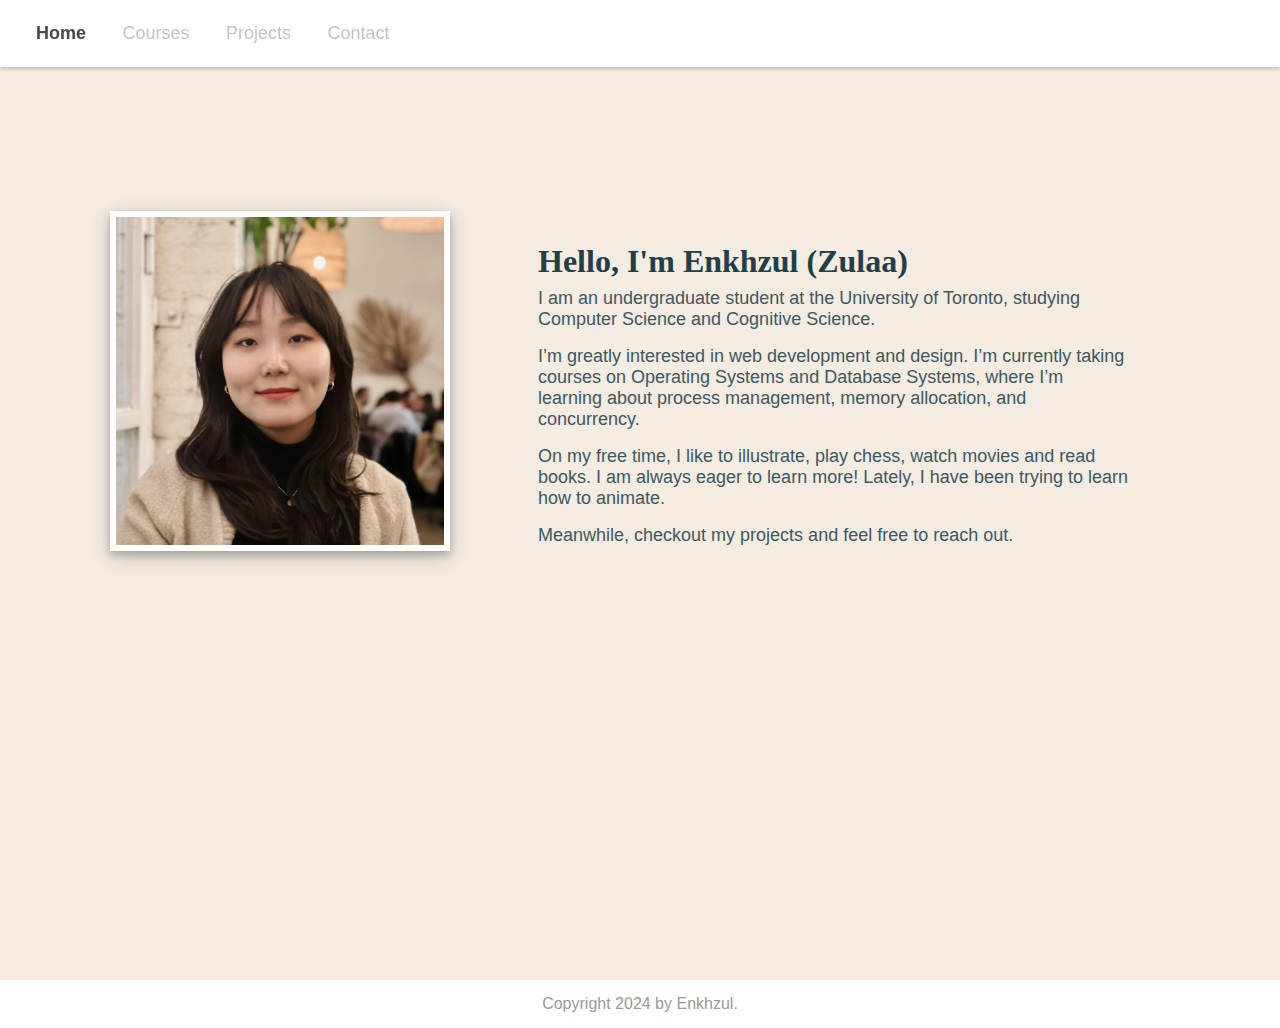
<file: index.html>
<!DOCTYPE html>
<html>
  <head>
    <meta name="viewport" content="width=device-width, initial-scale=1.0" />
    <link rel="stylesheet" href="style.css" />
    <title>Enkhzul's Webpage</title>
  </head>
  <body id="profile">
    <header>
      <ul id="navbar">
        <li><a href="index.html" class="nav-li" id="active">Home</a></li>
        <li><a href="courses.html">Courses</a></li>
        <li><a href="projects.html">Projects</a></li>
        <li><a href="contact.html">Contact</a></li>
      </ul>
    </header>
    <main class="home">
      <div class="container">
        <img class="square" src="portrait.jpg" alt="Me" />
        <div class="aboutme">
          <h1>Hello, I'm Enkhzul (Zulaa)</h1>
          <p>
            I am an undergraduate student at the University of Toronto, studying
            Computer Science and Cognitive Science.
          </p>
          <p>
            I’m greatly interested in web development and design. I’m currently
            taking courses on Operating Systems and Database Systems, where I’m
            learning about process management, memory allocation, and
            concurrency.
          </p>
          <p>
            On my free time, I like to illustrate, play chess, watch movies and
            read books. I am always eager to learn more! Lately, I have been
            trying to learn how to animate.
          </p>
          <p>Meanwhile, checkout my projects and feel free to reach out.</p>
        </div>
      </div>
    </main>
    <footer id="footer">
      <p>Copyright 2024 by Enkhzul.</p>
    </footer>
  </body>
</html>
</file>
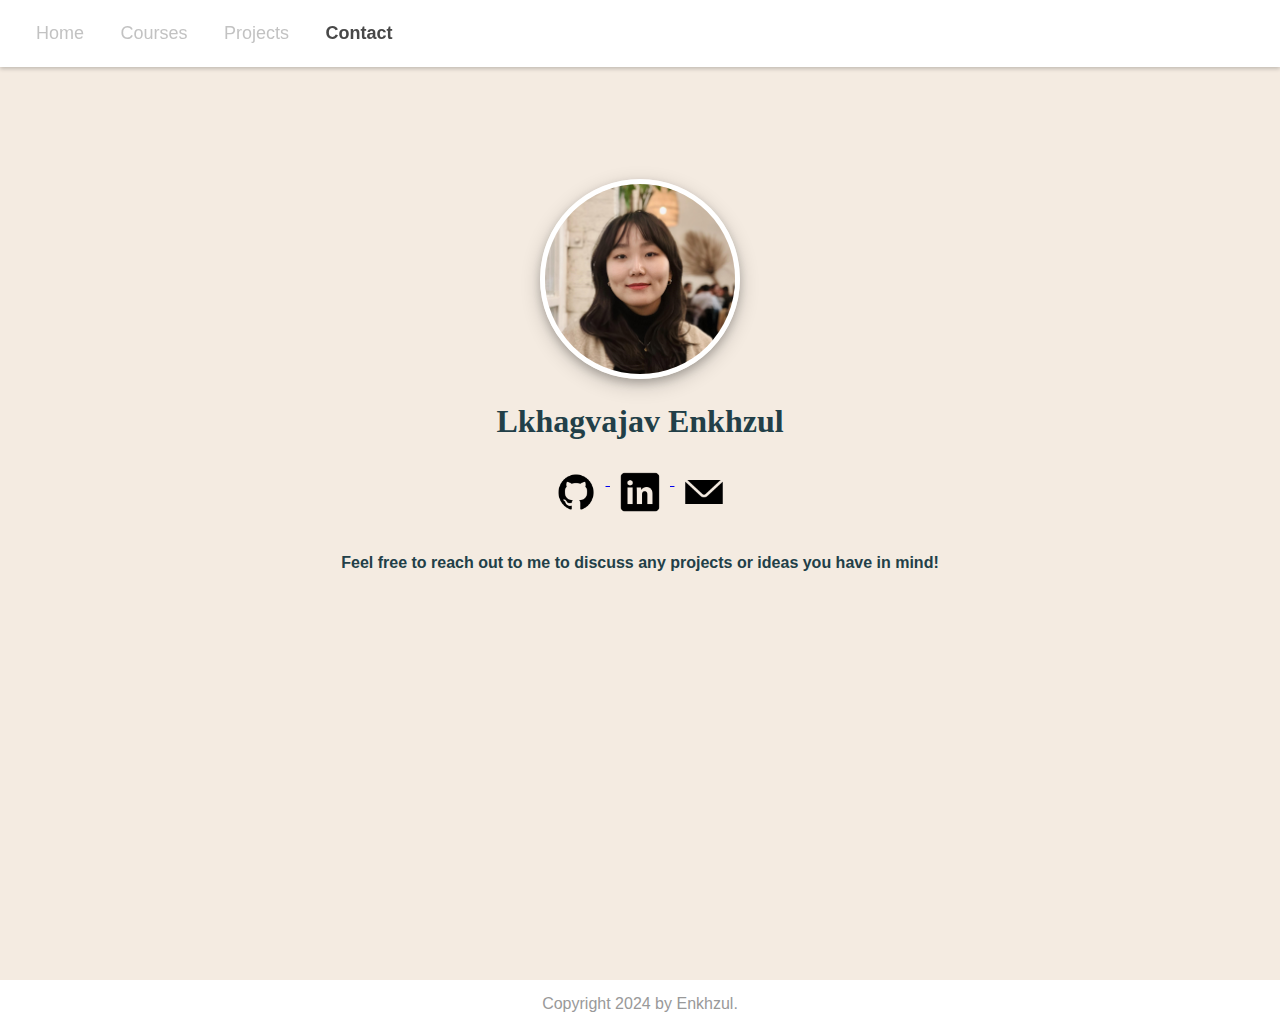
<file: contact.html>
<!DOCTYPE html>
<html>
  <head>
    <meta name="viewport" content="width=device-width, initial-scale=1.0" />
    <link rel="stylesheet" href="style.css" />
    <title>My contact</title>
  </head>
  <header>
    <ul id="navbar">
      <li><a href="index.html" class="nav-li">Home</a></li>
      <li><a href="courses.html">Courses</a></li>
      <li><a href="projects.html">Projects</a></li>
      <li><a href="contact.html" id="active">Contact</a></li>
    </ul>
  </header>
  <body id="profile">
    <main class="home">
      <section>
        <img class="circle" src="portrait.jpg" alt="Me" />
        <h1>Lkhagvajav Enkhzul</h1>
        <div class="find">
          <a href="https://github.com/Enkhzul001">
            <img src="logos/github.png" alt="github" />
          </a>
          <a href="https://www.linkedin.com/in/lk-zul/">
            <img src="logos/linkedin.png" alt="linkedin" />
          </a>
          <a
            href="mailto:zulaa.lkhagvajav@mail.utoronto.ca?subject=More%20info...&body=I%20was%20on%20your%20website%20and%20would%20like%20to%20learn%20more%20about%3A%0D%0A%0D%0A"
          >
            <img src="logos/email.png" alt="email" />
          </a>
          <p class="find">
            Feel free to reach out to me to discuss any projects or ideas you
            have in mind!
          </p>
        </div>
      </section>
    </main>
    <footer id="footer">
      <p>Copyright 2024 by Enkhzul.</p>
    </footer>
  </body>
</html>
</file>
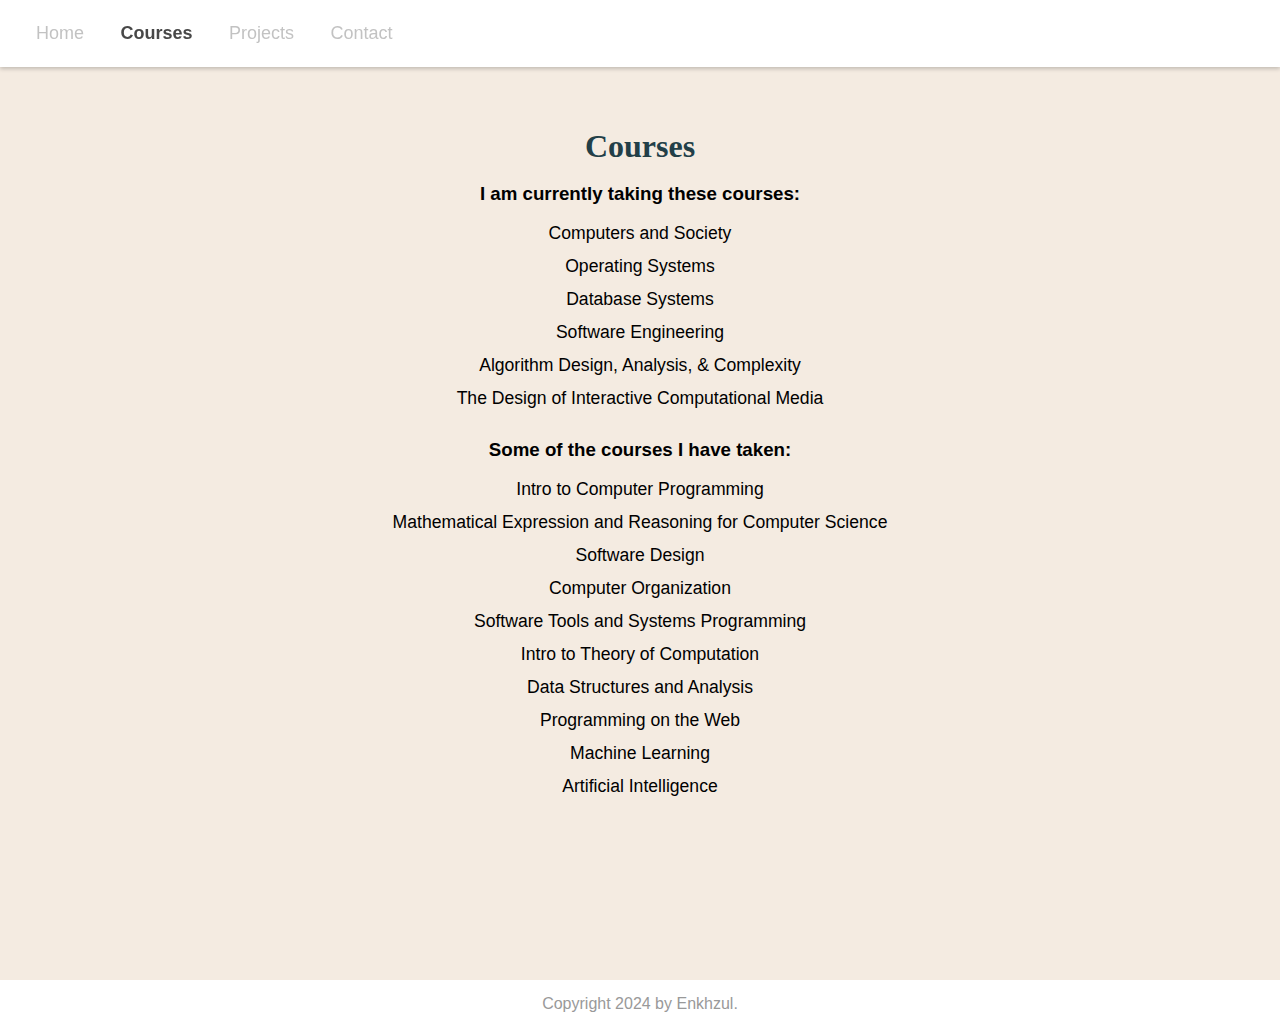
<file: courses.html>
<!DOCTYPE html>
<html>
  <head>
    <meta name="viewport" content="width=device-width, initial-scale=1.0" />
    <link rel="stylesheet" href="style.css" />
    <title>Courses</title>
  </head>
  <body>
    <header>
      <ul id="navbar">
        <li><a href="index.html" class="nav-li">Home</a></li>
        <li><a href="courses.html" id="active">Courses</a></li>
        <li><a href="projects.html">Projects</a></li>
        <li><a href="contact.html">Contact</a></li>
      </ul>
    </header>
    <main>
      <h1>Courses</h1>
      <br />
      <h3>I am currently taking these courses:</h3>
      <br />
      <ul id="courses">
        <li>Computers and Society</li>
        <li>Operating Systems</li>
        <li>Database Systems</li>
        <li>Software Engineering</li>
        <li>Algorithm Design, Analysis, & Complexity</li>
        <li>The Design of Interactive Computational Media</li>
      </ul>
      <br />
      <h3>Some of the courses I have taken:</h3>
      <br />
      <ul id="past-courses">
        <li>Intro to Computer Programming</li>
        <li>Mathematical Expression and Reasoning for Computer Science</li>
        <li>Software Design</li>
        <li>Computer Organization</li>
        <li>Software Tools and Systems Programming</li>
        <li>Intro to Theory of Computation</li>
        <li>Data Structures and Analysis</li>
        <li>Programming on the Web</li>
        <li>Machine Learning</li>
        <li>Artificial Intelligence</li>
      </ul>
    </main>
    <footer id="about-footer">
      <p>Copyright 2024 by Enkhzul.</p>
    </footer>
  </body>
</html>
</file>
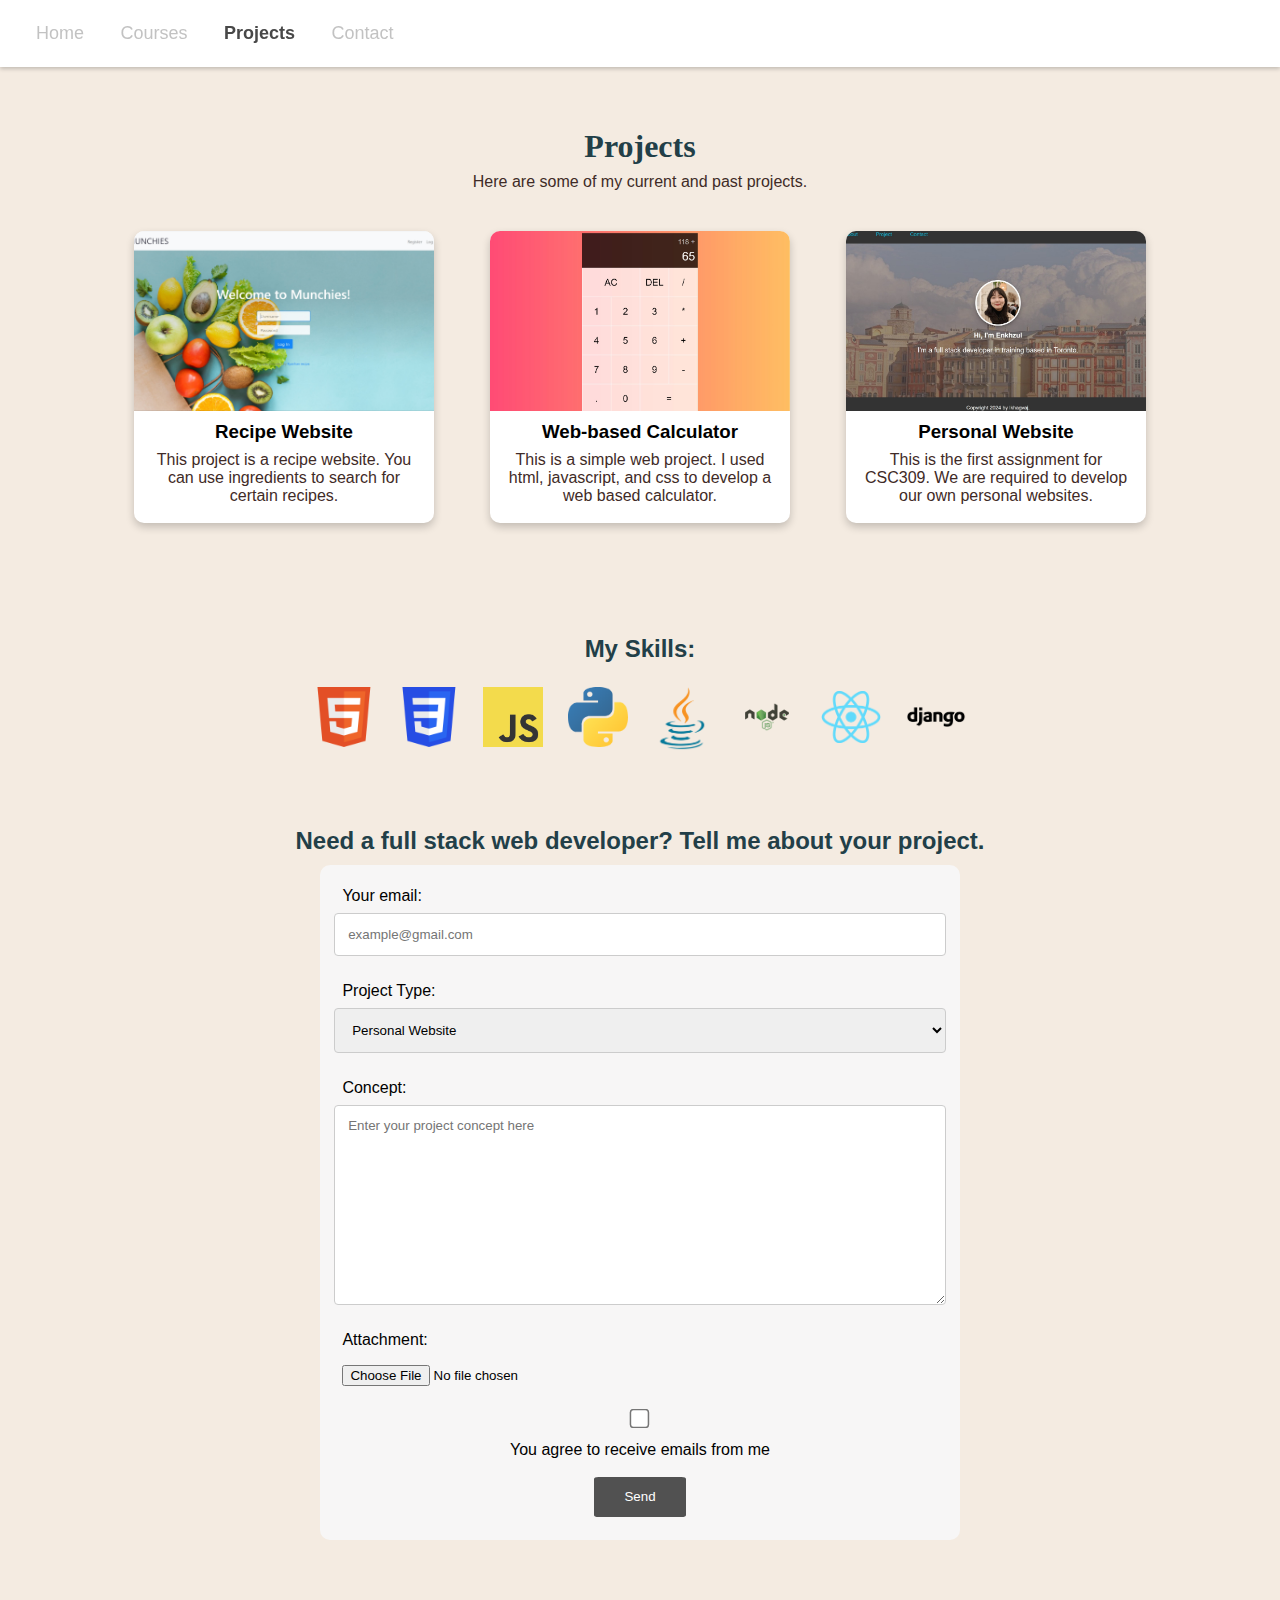
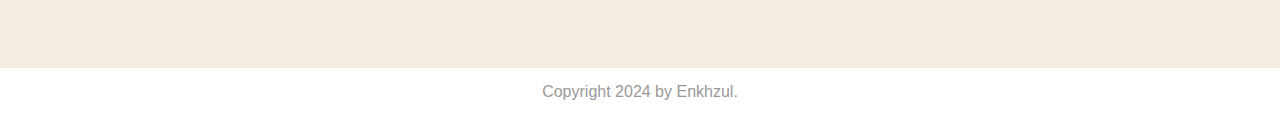
<file: projects.html>
<!DOCTYPE html>
<html>
  <head>
    <meta name="viewport" content="width=device-width, initial-scale=1.0" />
    <link rel="stylesheet" href="style.css" />
    <title>Project page</title>
  </head>
  <body>
    <header>
      <ul id="navbar">
        <li><a href="index.html" class="nav-li">Home</a></li>
        <li><a href="courses.html">Courses</a></li>
        <li><a href="projects.html" id="active">Projects</a></li>
        <li><a href="contact.html">Contact</a></li>
      </ul>
    </header>
    <main>
      <h1>Projects</h1>
      <p class="find">Here are some of my current and past projects.</p>
      <div class="container">
        <div class="card">
          <img class="imgcard" src="project1.jpg" alt="Project1" />
          <div class="text-container">
            <h3>Recipe Website</h3>
            <p class="card-text">
              This project is a recipe website. You can use ingredients to
              search for certain recipes.
            </p>
          </div>
        </div>
        <div class="card">
          <img class="imgcard" src="project2.jpg" alt="Project2" />
          <div class="text-container">
            <h3>Web-based Calculator</h3>
            <p class="card-text">
              This is a simple web project. I used html, javascript, and css to
              develop a web based calculator.
            </p>
          </div>
        </div>
        <div class="card">
          <img class="imgcard" src="project3.jpg" alt="Project3" />
          <div class="text-container">
            <h3>Personal Website</h3>
            <p class="card-text">
              This is the first assignment for CSC309. We are required to
              develop our own personal websites.
            </p>
          </div>
        </div>
      </div>
      <div class="skills">
        <h2>My Skills:</h2>
        <img class="skills" src="logos/html5.png" alt="html" />
        <img class="skills" src="logos/css.png" alt="css" />
        <img class="skills" src="logos/js.png" alt="js" />
        <img class="skills" src="logos/python.png" alt="python" />
        <img class="skills" src="logos/java.png" alt="java" />
        <img class="skills" src="logos/node.png" alt="nodejs" />
        <img class="skills" src="logos/react.png" alt="react" />
        <img class="skills" src="logos/dj.png" alt="django" />
      </div>
      <br />
      <h2>Need a full stack web developer? Tell me about your project.</h2>
      <form
        action="https://postman-echo.com/post"
        id="forms"
        method="post"
        enctype="multipart/form-data"
      >
        <label for="email">Your email:</label>
        <input
          type="email"
          id="email"
          name="email"
          placeholder="example@gmail.com"
        /><br />
        <label for="project">Project Type:</label>
        <select name="project" id="proj">
          <option value="Personal Website">Personal Website</option>
          <option value="Ecommerce">Ecommerce</option>
          <option value="Game">Game</option></select
        ><br />
        <label for="concept">Concept:</label>
        <textarea
          id="concept"
          name="concept"
          placeholder="Enter your project concept here"
        ></textarea
        ><br />
        <label for="attachments">Attachment:</label>
        <input type="file" id="attachments" name="attachments" /><br />
        <input type="checkbox" id="consent" name="consent" value="yes" />
        <label for="consent" id="check-text"
          >You agree to receive emails from me</label
        ><br />
        <button type="submit" form="forms" value="Submit">Send</button>
      </form>
    </main>
    <footer>
      <p>Copyright 2024 by Enkhzul.</p>
    </footer>
  </body>
</html>
</file>
<file: style.css>
* {
  font-family: sans-serif;
  box-sizing: border-box;
  margin: 0;
  padding: 0;
}
@media only screen and (max-width: 390px) {
  .container {
    display: flex;
  }
}
.circle {
  height: 200px;
  width: 200px;
  border: 5px solid white;
  border-radius: 100px;
  box-shadow: 0 4px 8px 0 rgba(0, 0, 0, 0.2), 0 6px 20px 0 rgba(0, 0, 0, 0.19);
  margin-bottom: 1.5rem;
}
.square {
  height: 340px;
  width: 340px;
  border: 6px solid white;
  box-shadow: 0 4px 8px 0 rgba(0, 0, 0, 0.2), 0 6px 20px 0 rgba(0, 0, 0, 0.19);
  margin-bottom: 1rem;
}
img {
  height: 100%;
  width: 100%;
  object-fit: cover;
}
header {
  height: 4.2rem;
  background-color: white;
  text-align: left;
  display: flex;
  justify-content: left;
  align-items: center;
  box-shadow: 0 2px 4px rgba(0, 0, 0, 0.2);
  position: fixed;
  top: 0;
  width: 100%;
}
header a {
  padding-top: 1rem;
  padding-bottom: 1rem;
  margin-left: 1rem;
  margin-right: 1rem;
  color: #6666;
  text-decoration: none;
  font-size: large;
}
header a:hover {
  color: #515151;
}
header li {
  display: contents;
}
body {
  margin: 0;
  background-color: #f4ebe1;
  min-height: 100vh;
  position: relative;
  padding-bottom: 3rem;
}
.container {
  display: flex;
}
ul#navbar {
  list-style-type: none;
  overflow: hidden;
}
.nav-li {
  padding-left: 1.25rem;
}
#active {
  color: #484848;
  font-weight: bold;
}
#active:hover {
  color: #474747;
}
main {
  margin: 128px 0;
  display: flex;
  flex-direction: column;
  justify-content: center;
  align-items: center;
}
main * {
  vertical-align: middle;
  text-align: center;
}
main.home {
  padding-top: 4%;
  padding-bottom: 4%;
}
main p {
  color: #3f2b27;
  padding: 0.5rem;
}
main p.intro {
  color: #3f2b27;
  font-size: x-large;
}
footer {
  background-color: white;
  position: absolute;
  bottom: 0;
  width: 100%;
  height: 48px;
  display: flex;
  justify-content: center;
  align-items: center;
}
footer p {
  color: #999999;
  text-align: center;
  display: block;
}

ul#courses,
ul#past-courses {
  margin: 0;
  padding: 0;
  list-style-type: none;
}
ul#courses li,
ul#past-courses li {
  font-size: 1.1em;
  margin-bottom: 12px;
}
table,
th,
td {
  border: 5px solid rgb(255, 255, 255);
}
table {
  border-collapse: collapse;
  border-radius: 15%;
  width: 100%;
}
th {
  background-color: #ebd9b4;
  border-radius: 15%;
  padding: 0.5rem;
}
td {
  background-color: #f9efdb;
  border-radius: 15%;
  min-width: 100px;
  height: 3rem;
}
.email {
  font-family: "Times New Roman";
  padding: 0.5rem;
  font-size: large;
}
.email a:link {
  color: #333;
}
.card {
  display: flex;
  flex-direction: column;
  border: 1px;
  box-shadow: 0 4px 8px 0 rgba(0, 0, 0, 0.2);
  max-width: 300px;
  padding: 0;
  background-color: white;
  border-radius: 10px;
}
.imgcard {
  height: 180px;
  width: 100%;
  object-fit: cover;
  padding: 0;
  margin: 0;
  border-radius: 10px 10px 0 0;
}
.text-container {
  padding: 10px;
}
.container {
  display: flex;
  gap: 3.5rem;
  margin: 2rem;
}
.card:hover {
  box-shadow: 0 8px 16px 0 rgba(0, 0, 0, 0.2);
}
.card-text {
  padding-right: 0.5rem;
  padding-left: 0.5rem;
  text-align: center;
}

form {
  margin-left: 0.5rem;
  margin-right: 0.5rem;
  padding: 0.9rem;
  width: 50%;
  background-color: #f7f6f6;
  border-radius: 10px;
  display: flex;
  flex-direction: column;
}

label {
  padding: 0.5rem;
  text-align: left;
}
input,
select,
button,
textarea {
  width: 100%;
  padding: 0.8rem;
  border: 1px solid #ccc;
  border-radius: 4px;
  resize: vertical;
  text-align: left;
}
option {
  text-align: left;
}
textarea#concept {
  height: 200px;
}
input[type="file"] {
  width: auto;
  padding: 0.5rem;
  border: none;
  border-radius: none;
  resize: none;
  text-align: none;
}
label#check-text {
  text-align: center;
  padding-top: 1rem;
  padding-bottom: 0;
}
input[type="checkbox"] {
  transform: scale(1.5);
  border: none;
  border-radius: none;
  resize: none;
}
button {
  background-color: #515151;
  color: #fff;
  border: none;
  border-radius: 5%;
  padding: 0.8rem;
  cursor: pointer;
  width: 15%;
  text-align: center;
  display: block;
  margin: 0 auto;
  margin-bottom: 0.5rem;
}
button:hover {
  background-color: #333;
}
.aboutme {
  display: flex;
  flex-direction: column;
  align-items: flex-start;
  margin: 2rem;
  max-width: 600px;
  text-align: left;
}
.aboutme p {
  text-align: left;
  padding-left: 0;
  font-size: large;
  color: #3f585e;
}

h1 {
  font-family: "Lucida Sans";
  font-size: xx-large;
  font-weight: bold;
  padding-top: 0;
  color: #223f48;
}
h2 {
  margin-top: 3rem;
  margin-bottom: 10px;
  color: #223f48;
}

div.skills {
  margin-top: 2rem;
}
img.skills {
  flex-direction: row;
  width: 60px; /* Adjust the width as per your requirement */
  height: auto;
  margin: 10px; /* Adjust the margin as per your requirement */
}
.find img {
  flex-direction: row;
  width: 40px; /* Adjust the width as per your requirement */
  height: auto;
  margin: 10px; /* Adjust the margin as per your requirement */
  margin-top: 2rem;
}
.find p {
  margin-top: 1.5rem;
  font-size: medium;
  font-weight: bold;
  color: #223f48;
}
.skills p {
  font-size: large;
  font-weight: bold;
}
</file>
